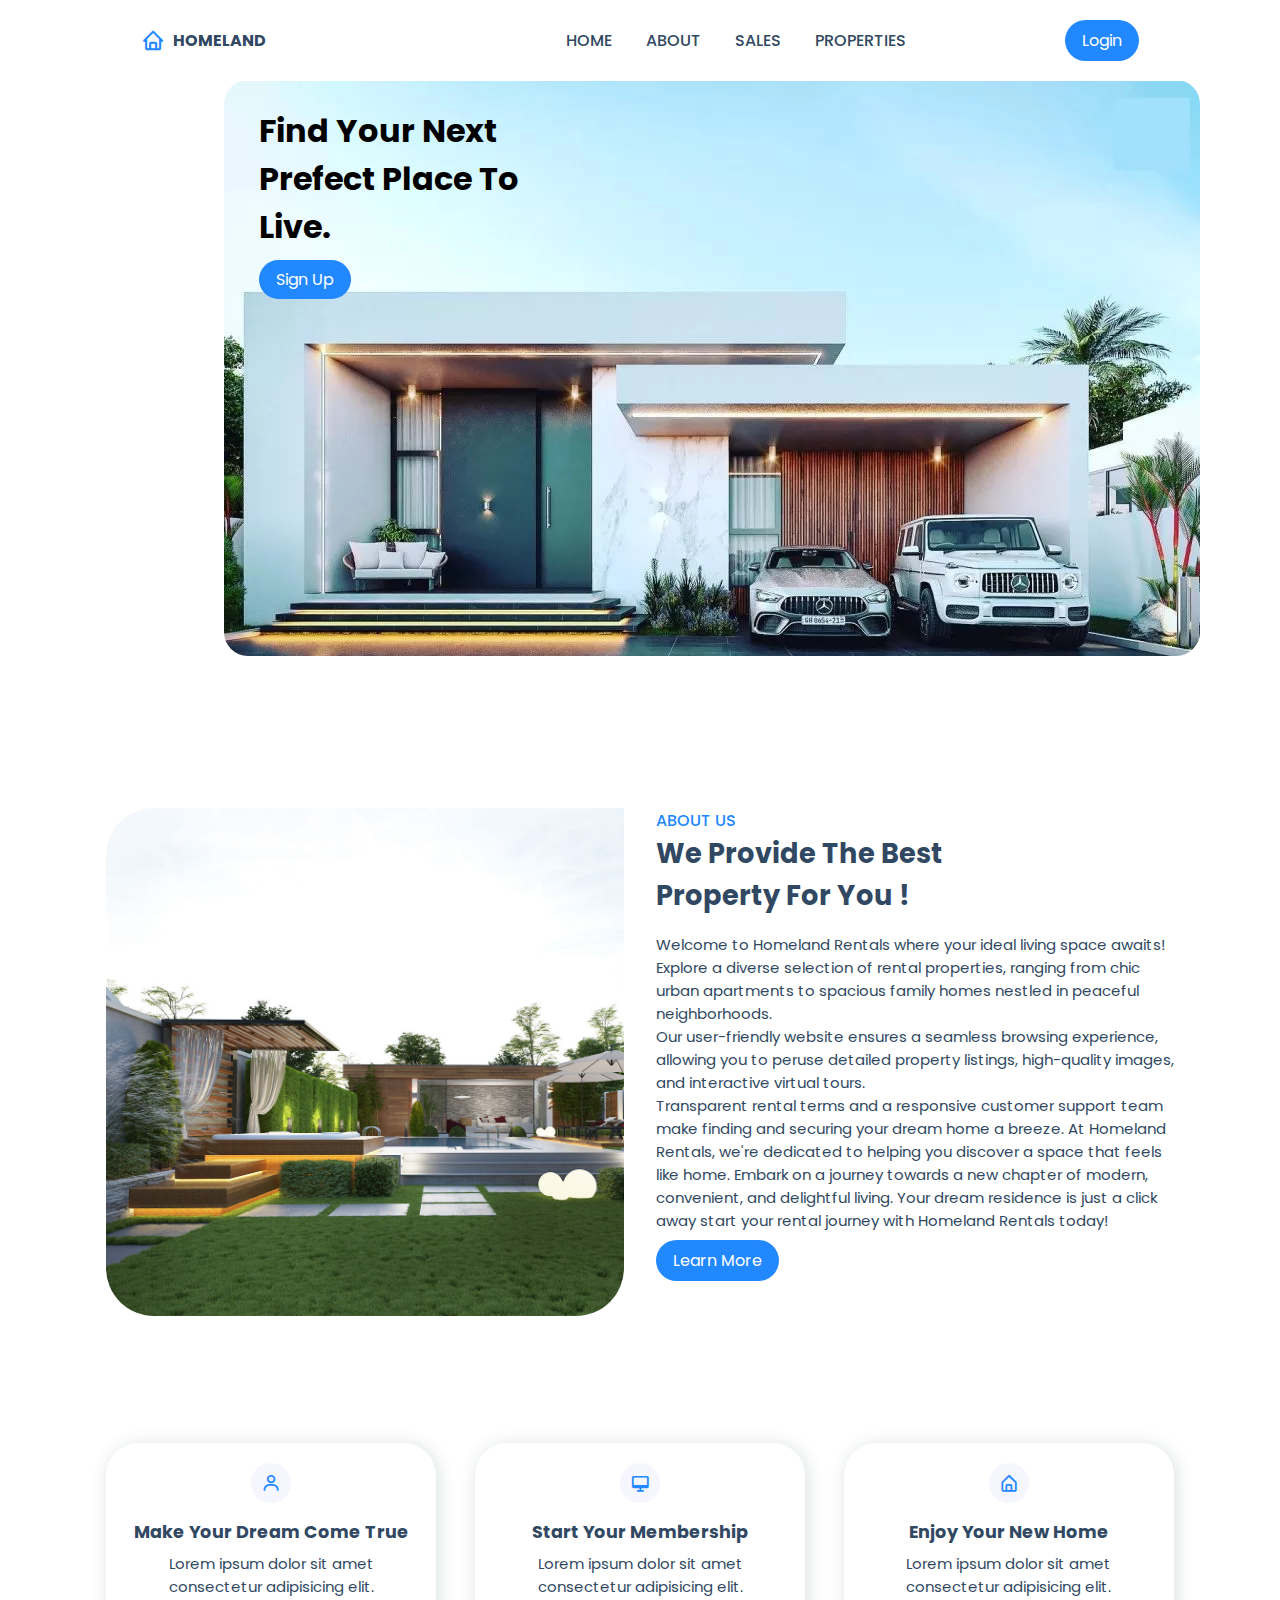
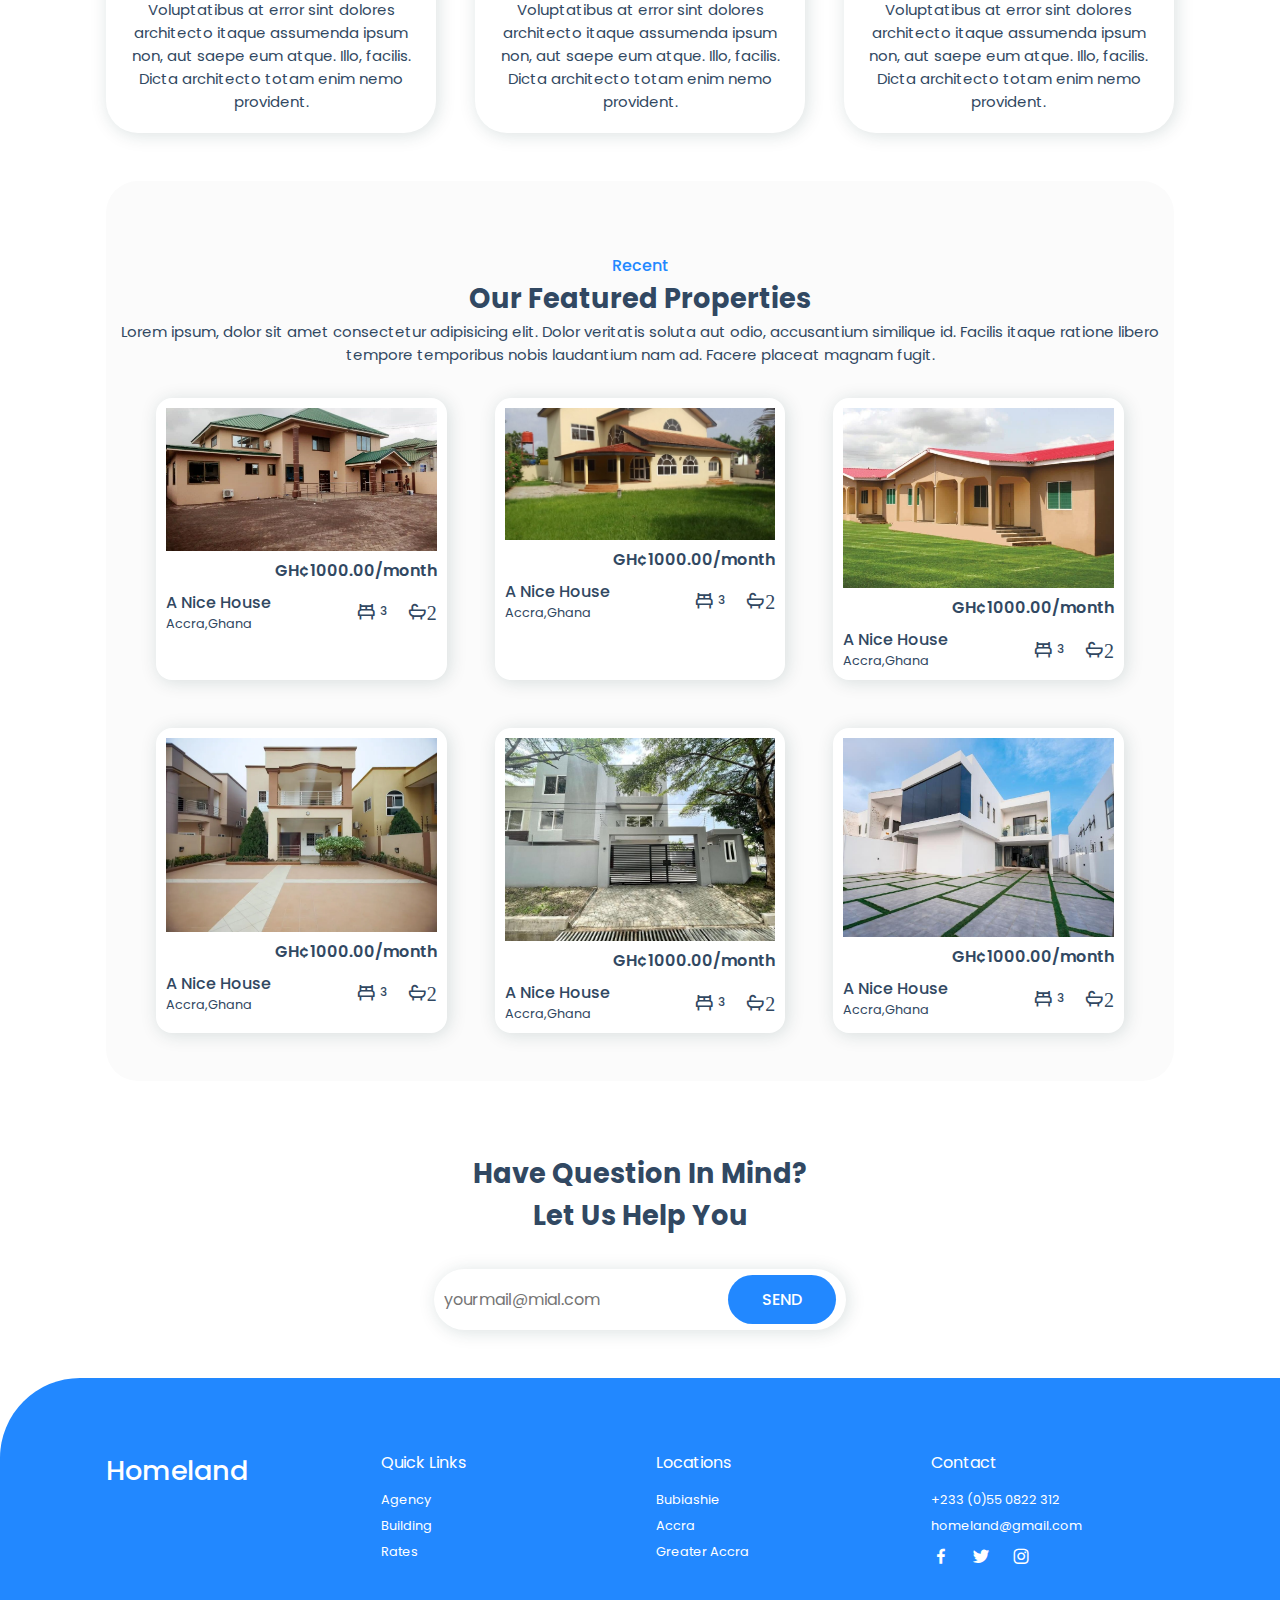
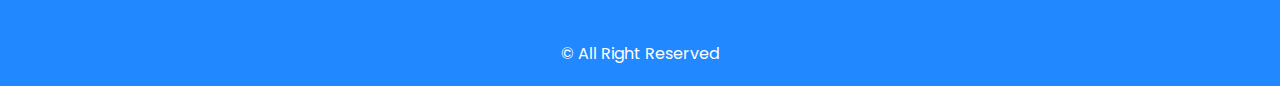
<file: Index.html>
<!DOCTYPE html>
<html lang="en">
    <head>
        <meta charset="utf-8">
        <meta http-equiv="X-UA-Compatible" content="IE=edge">
        <meta name="author" content="width=device-width, initial-scale=1.0">
        <title>Homeland</title>
        <link rel="stylesheet" href="style.css">
        <link rel="stylesheet"
        href="https://cdn.jsdelivr.net/npm/boxicons@latest/css/boxicons.min.css">
        <link rel="icon" href="house.png" type="image/x-icon">
    </head>
    <body>
        <!--Navigation Bar-->
        <header>
            <div class="nav container">
                <!--Logo-->
                <a href="index.html" class="logo"><i class="bx bx-home"></i>Homeland</a>
                <!--Menu Icon-->
                <input type="checkbox" name="" id="menu">
                <label for="menu"><i class="bx bx-menu" id="menu-icon"></i></label>
                <!--Nav List-->
                <ul class="nav-list">
                    <li><a href="#home">Home</a></li>
                    <li><a href="#about">About</a></li>
                    <li><a href="#sales">Sales</a></li>
                    <li><a href="#properties">Properties</a></li>
                </ul>
                <!--Login Button-->
                <a href="login.html" class="login-btn">Login</a>
            </div>
        </header>
        <!--Home-->
        <section class="home container" id="home">
            <div class="home-text">
                <h1>Find Your Next <br>Prefect Place To <br>Live.</h1>
                <a href="sign-up.html" class="sign-up-btn">Sign Up</a>
            </div>
        </section>
        <!--About-->
        <section class="about container" id="about">
            <div class="about-img">
                <img src="images/house_garden.jpg" alt="">
            </div>
            <div class="about-text">
                <span>About Us</span>
                <h2>We Provide The Best <br>Property For You !</h2>
                <p>Welcome to Homeland Rentals where your ideal living space awaits! Explore a diverse selection of rental properties, ranging from chic urban apartments to spacious family homes nestled in peaceful neighborhoods.<br> Our user-friendly website ensures a seamless browsing experience, allowing you to peruse detailed property listings, high-quality images, and interactive virtual tours. <br> Transparent rental terms and a responsive customer support team make finding and securing your dream home a breeze. At Homeland Rentals, we're dedicated to helping you discover a space that feels like home. Embark on a journey towards a new chapter of modern, convenient, and delightful living. Your dream residence is just a click away start your rental journey with Homeland Rentals today!</p>
                <a href="#" class="btn">Learn More</a>
            </div>
        </section>
        <!-- Sales -->
        <section class="sales container" id="sales">
            <!-- Box 1 -->
            <div class="box">
                <i class='bx bx-user'></i>
                <h3>Make Your Dream Come True</h3>
                <p>Lorem ipsum dolor sit amet consectetur adipisicing elit. Voluptatibus at error sint dolores architecto itaque assumenda ipsum non, aut saepe eum atque. Illo, facilis. Dicta architecto totam enim nemo provident.</p>
            </div>
            <!-- Box 2 -->
            <div class="box">
                <i class='bx bx-desktop'></i>
                <h3>Start Your Membership</h3>
                <p>Lorem ipsum dolor sit amet consectetur adipisicing elit. Voluptatibus at error sint dolores architecto itaque assumenda ipsum non, aut saepe eum atque. Illo, facilis. Dicta architecto totam enim nemo provident.</p>
            </div>
            <!-- Box 3 -->
            <div class="box">
                <i class='bx bx-home-alt'></i>
                <h3>Enjoy Your New Home</h3>
                <p>Lorem ipsum dolor sit amet consectetur adipisicing elit. Voluptatibus at error sint dolores architecto itaque assumenda ipsum non, aut saepe eum atque. Illo, facilis. Dicta architecto totam enim nemo provident.</p>
            </div>
        </section>
        <section class="properties container" id="properties">
            <div class="properties-header">
               <span>Recent</span>
               <h2>Our Featured Properties</h2>
               <p>Lorem ipsum, dolor sit amet consectetur adipisicing elit. Dolor veritatis soluta aut odio, accusantium similique id. Facilis itaque ratione libero tempore temporibus nobis laudantium nam ad. Facere placeat magnam fugit.</p>
            </div>
            <div class="properties-container container">
                <!-- Box 1 -->
                <div class="box">
                    <img src="images/rentHouse.jpeg" alt="">
                    <h3>GH&cent;1000.00/month</h3>
                    <di class="content">
                        <div class="text">
                            <h3>A Nice House</h3>
                            <p>Accra,Ghana</p>
                        </div>
                        <div class="icon">
                            <i class='bx bx-bed'><span>3</span></i>
                            <i class="bx bx-bath">2</i>
                        </div>
                    </di>
                </div>
                <!-- Box 2 -->
                <div class="box">
                    <img src="images/rentHouse1.jpeg" alt="">
                    <h3>GH&cent;1000.00/month</h3>
                    <di class="content">
                        <div class="text">
                            <h3>A Nice House</h3>
                            <p>Accra,Ghana</p>
                        </div>
                        <div class="icon">
                            <i class='bx bx-bed'><span>3</span></i>
                            <i class="bx bx-bath">2</i>
                        </div>
                    </di>
                </div>
                <!-- Box 3 -->
                <div class="box">
                    <img src="images/rentHouse2.jpg" alt="">
                    <h3>GH&cent;1000.00/month</h3>
                    <di class="content">
                        <div class="text">
                            <h3>A Nice House</h3>
                            <p>Accra,Ghana</p>
                        </div>
                        <div class="icon">
                            <i class='bx bx-bed'><span>3</span></i>
                            <i class="bx bx-bath">2</i>
                        </div>
                    </di>
                </div>
                <!-- Box 4 -->
                <div class="box">
                    <img src="images/rentHouse3.webp" alt="">
                    <h3>GH&cent;1000.00/month</h3>
                    <di class="content">
                        <div class="text">
                            <h3>A Nice House</h3>
                            <p>Accra,Ghana</p>
                        </div>
                        <div class="icon">
                            <i class='bx bx-bed'><span>3</span></i>
                            <i class="bx bx-bath">2</i>
                        </div>
                    </di>
                </div>
                <!-- Box 5 -->
                <div class="box">
                    <img src="images/rentHouse4.jpeg" alt="">
                    <h3>GH&cent;1000.00/month</h3>
                    <di class="content">
                        <div class="text">
                            <h3>A Nice House</h3>
                            <p>Accra,Ghana</p>
                        </div>
                        <div class="icon">
                            <i class='bx bx-bed'><span>3</span></i>
                            <i class="bx bx-bath">2</i>
                        </div>
                    </di>
                </div>
                <!-- Box 6 -->
                <div class="box">
                    <img src="images/rentHouse5.jpg" alt="">
                    <h3>GH&cent;1000.00/month</h3>
                    <di class="content">
                        <div class="text">
                            <h3>A Nice House</h3>
                            <p>Accra,Ghana</p>
                        </div>
                        <div class="icon">
                            <i class='bx bx-bed'><span>3</span></i>
                            <i class="bx bx-bath">2</i>
                        </div>
                    </di>
                </div>
            </div>
        </section>
        <!--Newsletter-->
        <section class="newsletter container">
            <h2>Have Question In Mind? <br>Let Us Help You</h2>
            <form action="">
                <input type="email" name="" id="email-box" placeholder="yourmail@mial.com" required>
                <input type="submit" value="Send" class="btn">
            </form>
        </section>
        <!--Footer-->
        <section class="footer">
            <div class="footer-container container">
                <h2>Homeland</h2>
                <div class="footer-box">
                    <h3>Quick Links</h3>
                    <a href="#">Agency</a>
                    <a href="#">Building</a>
                    <a href="#">Rates</a>
                </div>
            <div class="footer-box">
                <h3>Locations</h3>
                <a href="#">Bubiashie</a>
                <a href="#">Accra</a>
                <a href="#">Greater Accra</a>
            </div>
            <div class="footer-box">
                <h3>Contact</h3>
                <a href="#">+233 (0)55 0822 312</a>
                <a href="#">homeland@gmail.com</a>
                <div class="social">
                    <a href="#"><i class='bx bxl-facebook'></i></a>
                    <a href="#"><i class='bx bxl-twitter'></i></a>
                    <a href="#"><i class='bx bxl-instagram'></i></a>
                </div>
            </div>
        </div> 
        </section>
        <div class="copyright">
            <p>&copy; All Right Reserved</p>
        </div>
    </body>
</html>
</file>
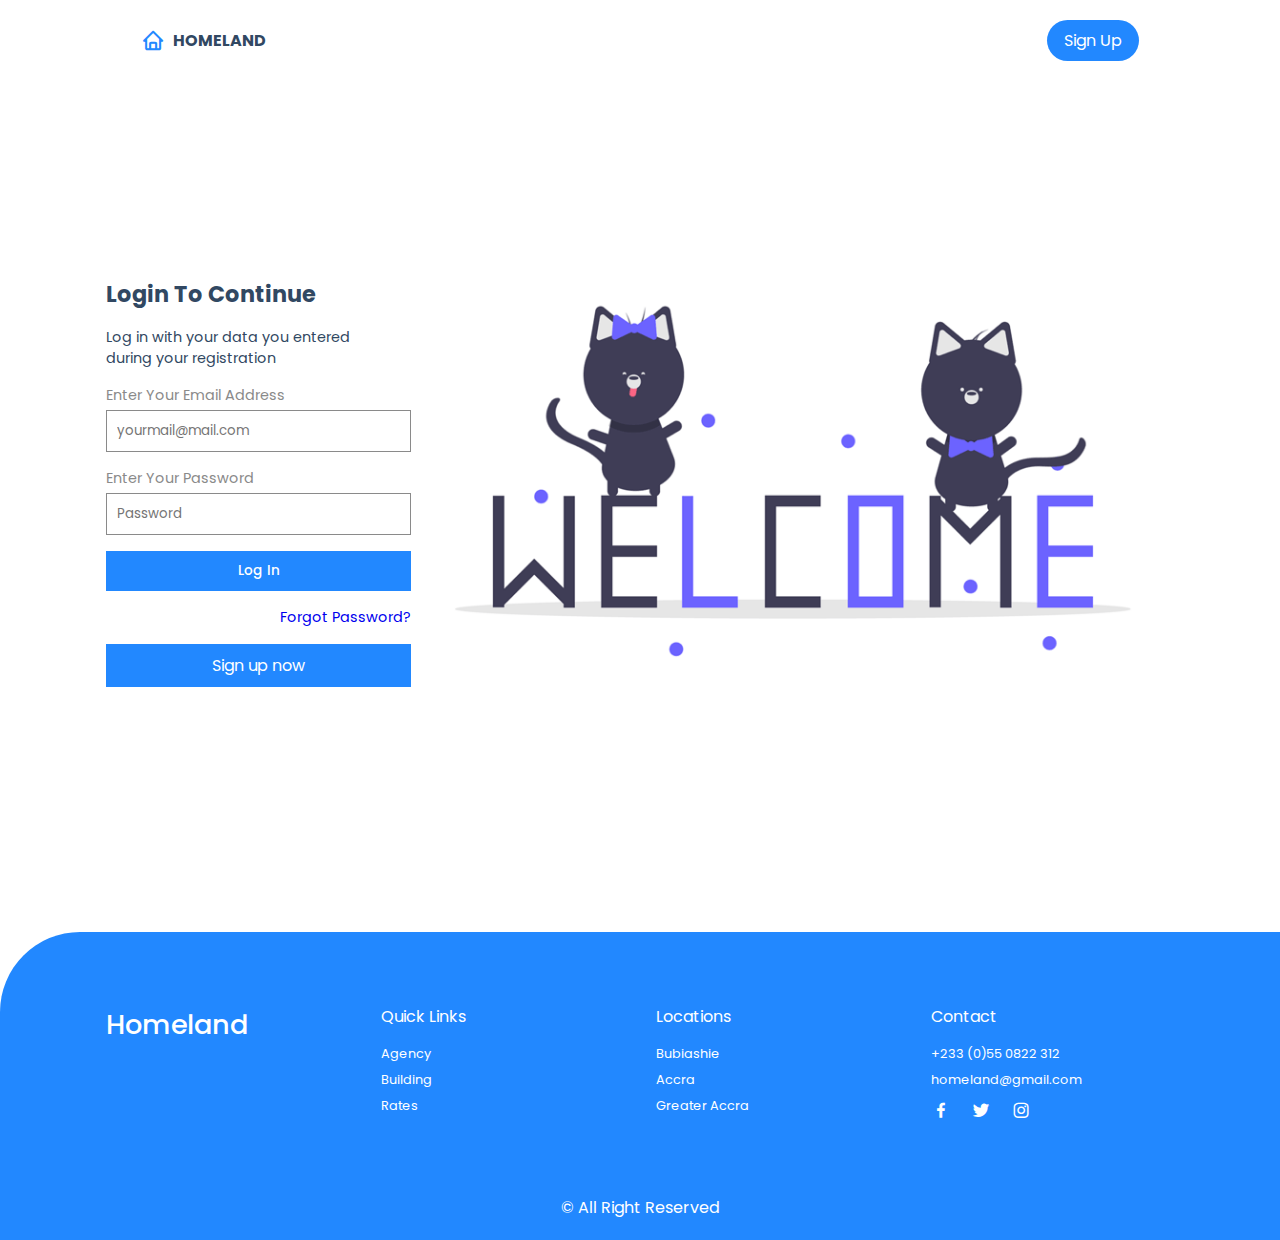
<file: login.html>
<!DOCTYPE html>
<html lang="en">
    <head>
        <meta charset="utf-8">
        <meta http-equiv="X-UA-Compatible" content="IE=edge">
        <meta name="author" content="width=device-width, initial-scale=1.0">
        <title>Homeland: Log In</title>
        <link rel="stylesheet" href="style.css">
        <link rel="stylesheet"
        href="https://cdn.jsdelivr.net/npm/boxicons@latest/css/boxicons.min.css">
        <link rel="icon" href="house.png" type="image/x-icon">
    </head>
    <body>
        <!--Navigation Bar-->
        <header>
            <div class="nav container">
                <!--Logo-->
                <a href="index.html" class="logo"><i class="bx bx-home"></i>Homeland</a>
                
                <!--Login Button-->
                <a href="sign-up.html" class="login-btn">Sign Up</a>
            </div>
        </header>
        <!--Log In-->
        <div class="login container">
            <div class="login-container">
                <h2>Login To Continue</h2>
                <p>Log in with your data you entered <br>during your registration</p>
                <!-- Login Form -->
                <form action="">
                    <span>Enter Your Email Address</span>
                    <input type="email" name="" id="" placeholder="yourmail@mail.com" required>
                    <span>Enter Your Password</span>
                    <input type="password" name="" id="" placeholder="Password" required>
                    <input type="submit" value="Log In" class="button">
                    <a href="#">Forgot Password?</a>
                </form>
                <a href="sign-up.html" class="btn">Sign up now</a>
            </div>
            <!-- Log In Image-->
            <div class="login-image">
                <img src="login1.gif" alt="">
            </div>
        </div>
        <!--Footer-->
        <section class="footer">
            <div class="footer-container container">
                <h2>Homeland</h2>
                <div class="footer-box">
                    <h3>Quick Links</h3>
                    <a href="#">Agency</a>
                    <a href="#">Building</a>
                    <a href="#">Rates</a>
                </div>
            <div class="footer-box">
                <h3>Locations</h3>
                <a href="#">Bubiashie</a>
                <a href="#">Accra</a>
                <a href="#">Greater Accra</a>
            </div>
            <div class="footer-box">
                <h3>Contact</h3>
                <a href="#">+233 (0)55 0822 312</a>
                <a href="#">homeland@gmail.com</a>
                <div class="social">
                    <a href="#"><i class='bx bxl-facebook'></i></a>
                    <a href="#"><i class='bx bxl-twitter'></i></a>
                    <a href="#"><i class='bx bxl-instagram'></i></a>
                </div>
            </div>
        </div> 
        </section>
        <div class="copyright">
            <p>&copy; All Right Reserved</p>
        </div>
    </body>
</html>
</file>
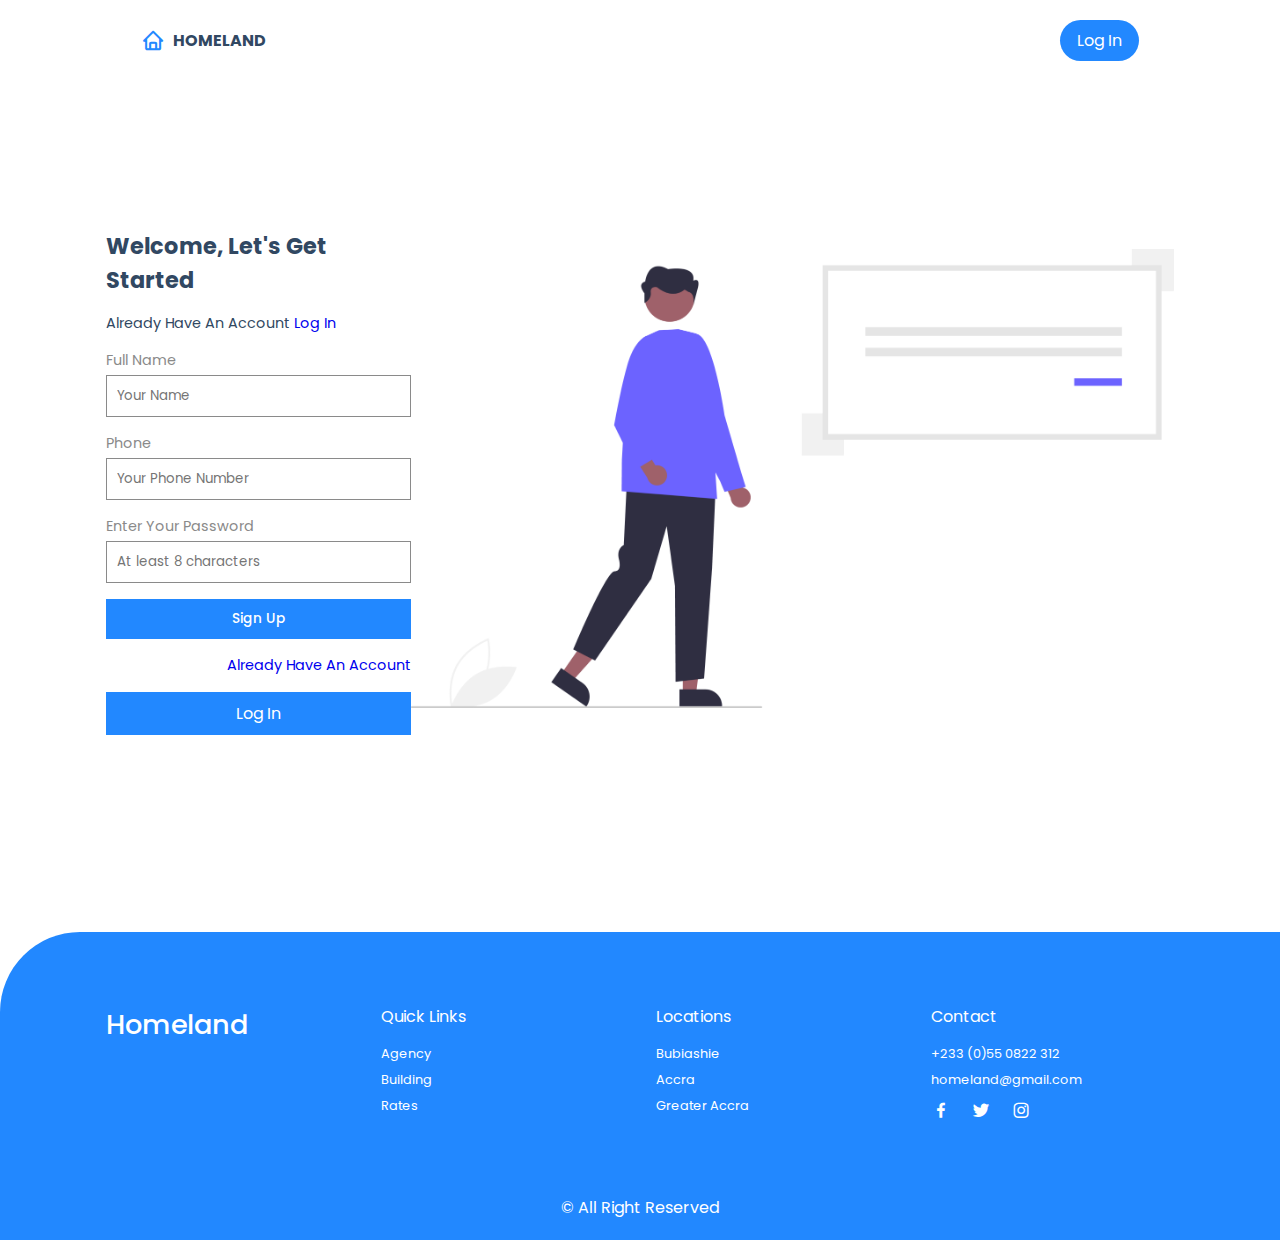
<file: sign-up.html>
<!DOCTYPE html>
<html lang="en">
    <head>
        <meta charset="utf-8">
        <meta http-equiv="X-UA-Compatible" content="IE=edge">
        <meta name="author" content="width=device-width, initial-scale=1.0">
        <title>Homeland: Sign Up</title>
        <link rel="stylesheet" href="style.css">
        <link rel="stylesheet"
        href="https://cdn.jsdelivr.net/npm/boxicons@latest/css/boxicons.min.css">
        <link rel="icon" href="house.png" type="image/x-icon">
    </head>
    <body>
        <!--Navigation Bar-->
        <header>
            <div class="nav container">
                <!--Logo-->
                <a href="index.html" class="logo"><i class="bx bx-home"></i>Homeland</a>
                
                <!--Login Button-->
                <a href="login.html" class="login-btn">Log In</a>
            </div>
        </header>
        <!--Sign Up-->
        <div class="login container">
            <div class="login-container">
                <h2>Welcome, Let's Get Started</h2>
                <p>Already Have An Account <a href="login.html">Log In</a></p>
                <!-- Login Form -->
                <form action="">
                    <span>Full Name</span>
                    <input type="text" name="" id="" placeholder="Your Name" required>
                    <span>Phone</span>
                    <input type="tel" name="" id="" placeholder="Your Phone Number" required>
                    <span>Enter Your Password</span>
                    <input type="password" name="" id="" placeholder="At least 8 characters" required>
                    <input type="submit" value="Sign Up" class="button">
                    <a href="login.html">Already Have An Account</a>
                </form>
                <a href="login.html" class="btn">Log In</a>
            </div>
            <!-- Log In Image-->
            <div class="login-image">
                <img src="signupImages/signup1.png" alt="">
            </div>
        </div>
        <!--Footer-->
        <section class="footer">
            <div class="footer-container container">
                <h2>Homeland</h2>
                <div class="footer-box">
                    <h3>Quick Links</h3>
                    <a href="#">Agency</a>
                    <a href="#">Building</a>
                    <a href="#">Rates</a>
                </div>
            <div class="footer-box">
                <h3>Locations</h3>
                <a href="#">Bubiashie</a>
                <a href="#">Accra</a>
                <a href="#">Greater Accra</a>
            </div>
            <div class="footer-box">
                <h3>Contact</h3>
                <a href="#">+233 (0)55 0822 312</a>
                <a href="#">homeland@gmail.com</a>
                <div class="social">
                    <a href="#"><i class='bx bxl-facebook'></i></a>
                    <a href="#"><i class='bx bxl-twitter'></i></a>
                    <a href="#"><i class='bx bxl-instagram'></i></a>
                </div>
            </div>
        </div> 
        </section>
        <div class="copyright">
            <p>&copy; All Right Reserved</p>
        </div>
    </body>
</html>
</file>
<file: style.css>
/* Google Fonts */
@import url('https://fonts.googleapis.com/css2?family=Poppins:ital,wght@0,500;1,200;1,800&display=swap');
* {
    font-family: Poppins, sans-serif;
    margin: 0;
    padding: 0;
    box-sizing: border-box;
    scroll-behavior: smooth;
    scroll-padding-top: 4rem;
    list-style: none;
    text-decoration: none;
}

/* Variables */
:root{
    --main-color: #2288ff;
    --second-color: #192f6a;
    --text-color: #314862;
    --bg-color: #fff;

/* Box Shadow */
    --box-shadow: 2px 2px 18px rgb(14 52 54 / 15%);
}
img{
 width: 100%;   
}
body{
    color: var(--text-color);
}
section{
    padding: 4.5rem 0 3rem;

}
.container{
    max-width: 1068px;
    margin-left: auto;
    margin-right: auto;
}
header{
    display: block;
    width: 100%;
    background: var(--bg-color);
    position: fixed;
    top: 0;
    left: 0;
    z-index: 100;
}
.nav{
    display: flex;
    align-items: center;
    justify-content: space-between;
    padding: 20px 35px;
}
.logo{
    display: flex;
    align-items: center;
    column-gap: 0.5rem;
    font-size: 1rem;
    font-weight: 700;
    color: var(--text-color);
    text-transform: uppercase;
}
.logo .bx{
    font-size: 24px;
    color: var(--main-color);
}
.nav-list{
    display: flex;
}
.nav-list a{
    padding: 8px 17px;
    color: var(--text-color);
    font-size: 1rem;
    text-transform: uppercase;
    font-weight: 500;
}
.nav-list a:hover{
    color: var(--main-color);
}
#menu-icon{
    font-size: 24px;
    cursor: pointer;
    display: none;
}
#menu{
    display: none;
}
.login-btn{
    padding: 8px 17px;
    background: var(--main-color);
    color: var(--bg-color);
    border-radius: 5rem;
}
.login-btn:hover{
    background: #3492fd;
}
.sign-up-btn{
    padding: 8px 17px;
    background: var(--main-color);
    color: var(--bg-color);
    border-radius: 5rem;
}
.sign-up-btn:hover{
    background: #3492fd;
}
.home{
    margin: 5rem;
    margin-left: 14rem;
    background: url(images/background.webp);
    background-repeat: no-repeat;
    background-size: cover;
    background-position: center;
    height: 576px;
    border-radius: 1.5rem;
    display: flex;
    align-items: center;
}
.home-text{
    padding-left: 35px;
    padding-bottom: 37%;
}
.home-text h1{
    color: black;
    font-size: 2rem;
    margin-bottom: 1rem;
}
.about{
    display: grid;
    grid-template-columns: repeat(auto-fit, minmax(18rem, auto));
    gap: 2rem;
}
.btn{
    padding: 9px 17px;
    background: var(--main-color);
    color: var(--bg-color);
    border-radius: 5rem;
}
.btn:hover{
    background: #3492fd;
}
.about-img img{
    border-radius: 3rem 0 3rem 3rem;
}
.about-text span{
    font-size: 1rem;
    text-transform: uppercase;
    font-weight: 500;
    color: var(--main-color);
}
.about-text h2{
    font-size: 1.7rem;
}
.about-text p{
    font-size: 0.938rem;
    margin: 1rem 0 1rem;
}
.sales{
    display: grid;
    grid-template-columns: repeat(auto-fit, minmax(240px, auto));
    gap: 2.4rem;
}
.sales .box{
    padding: 20px;
    background: var(--bg-color);
    box-shadow: var(--box-shadow);
    text-align: center;
    border-radius: 2rem;
}
.sales .box:hover{
    background: var(--main-color);
    color: var(--bg-color);
    transition: 0.4s all linear;
}
.sales .box .bx{
    padding: 10px;
    border-radius: 50%;
    background: #f6f6fe;
    color: var(--main-color);
    font-size: 20px;
}
.sales .box h3{
    font-size: 1.1rem;
    margin: 1rem 0 0.4rem;
}
.sales .box p{
    font-size: 00.938rem;
}
.properties-header{
    text-align: center;
    margin-bottom: 2rem;
}
.properties-header span{
    font-weight: 500;
    color: var(--main-color);
}
.properties-header h2{
    font-size: 1.7rem;
}
.properties-header p{
    font-size: 0.938rem;
}
.properties{
    background: #fbfbfb;
    border-radius: 2rem;
}
.properties-container{
    display: grid;
    grid-template-columns: repeat(auto-fit, minmax(240px, auto));
    gap: 3rem;
    padding: 0 50px;   
}
.properties-container .box{
    background: var(--bg-color);
    padding: 10px;
    border-radius: 1rem;
    box-shadow: var(--box-shadow);
}
.properties-container .box:hover{
    transform: translate(-10px);
    transition: 0.5s;
}
.properties-container .box .img{
    border-radius: 1rem;
    height: 220px;
    object-fit: cover;
    object-position: center;
}
.properties-container .box h3{
    font-size: 1rem;
    font-weight: 600;
    float: right;   
}
.properties-container .box .content{
    display: flex;
    justify-content: space-between;
    margin-top: 2rem;
}
.properties-container .box .text h3{
    font-weight: 500;
}
.properties-container .box .text p{
    font-size: 0.8rem;
}
.properties-container .box .content .icon{
    display: flex;
    align-items: center;
    column-gap: 1rem;
}
.properties-container .box .content .bx{
    display: flex;
    align-items: center;
    font-size: 20px;
}
.properties-container .box .content .icon span{
    font-size: 12px;
    font-weight: 500;
    margin: 4px;
}
.newsletter{
    display: flex;
    flex-direction: column;
    align-items: center;
    row-gap: 2rem;
    text-align: center;
}
.newsletter h2{
    font-size: 1.7rem;
}
.newsletter form{
 background: var(--bg-color);
 box-shadow: var(--box-shadow);
 padding: 6px 10px;
 border-radius: 5rem;   
}
.newsletter form input{
    border: none;
    outline: none;
    font-size: 1rem;
}
.newsletter #email-box{
    width: 280px;
}
.newsletter .btn{
    padding: 12px 34px;
    font-weight: 500;
    text-transform: uppercase;
}
.footer{
    background: var(--main-color);
    color: var(--bg-color);
    border-radius: 5rem 0 0 0;
}
.footer-container{
    display: grid;
    grid-template-columns: repeat(auto-fit, minmax(240px, auto));
    gap: 2rem;
}
.footer-container h2{
    font-size: 1.7rem;
    font-weight: 500;
}
.footer-box{
    display: flex;
    flex-direction: column;
}
.footer-box h3{
    margin-bottom: 1rem;
    font-size: 1rem;
    font-weight: 400;
}
.footer-box a{
    font-size: 0.8rem;
    color: var(--bg-color);
    font-weight: 400;
    margin-bottom: 0.5rem;
}
.footer-box a:hover{
    color: var(--text-color);
}
.social a{
    font-size: 20px;
    margin-right: 1rem;
}
.social a:hover{
    color: var(--second-color);
}
.copyright{
    padding: 20px;
    text-align: center;
    color: var(--bg-color);
    background: var(--main-color);
}
/* Log In */
.login{
    display: grid;
    grid-template-columns: 0.4fr 1fr;
    align-items: center;
    min-height: 100vh;
    margin-top: 2rem;
}
.login-container{
    display: flex;
    flex-direction: column;
    row-gap: 1rem;
}
.login-container h2{
    font-size: 1.4rem;
}
.login-container p{
    font-size: 0.9rem;
}
.login-container form{
    display: flex;
    flex-direction: column;
}
.login-container form span{
    font-size: 0.9rem;
    color: #8a8a8a;
    margin-bottom: 4px;
}
.login-container form input{
    border: 1px solid #8a8a8a;
    outline: none;
    padding: 10px;
    margin-bottom: 1rem;
    background: var(--bg-color);
}
.login-container form .button{
    outline: none;
    border: none;
    background: var(--main-color);
    color: var(--bg-color);
    font-size: 0.85rem;
    font-weight: 500;
}
.login-container form .button:hover{
    background: #3492fd;
}
.login-container form a{
    font-size: 0.9rem;
    text-align: right;
}
.login-container .btn{
    border-radius: 0;
    text-align: center;
}
/* Making Web Responsive */
 @media(max-width: 1080px){
    .container{
        margin-left: 1rem;
        margin-right: 1rem;
    }
}
@media(max-width: 880px){
    .section{
        padding: 4rem 0 3rem;
    }
    .properties-container{
        grid-template-columns: repeat(auto-fit, minmax(200px, auto));
        gap: 1rem;
        padding: 0 10px;
    }
    .footer-container{
        grid-template-columns: repeat(auto-fit, minmax(200px, auto));
        gap: 1rem;
    }
    .login{
        grid-template-columns: 0.6fr 1fr;
    }
}/*
@media(max-width: 768px){
    .nav{
        padding: 10px 0;
    }
    #menu-icon{
        display: initial;
    }
    .nav-list{
        position: absolute;
        top: 100%;
        right: 0;
        left: 0;
        display: flex;
        flex-direction: column;
        background: var(--second-color);
        text-align: center;
        clip-path: circle(0% at 100% 1%);
        transition: 0.6s;
    }
    .nav-list a{
        padding: 20px;
        display: block;
        margin: 1rem;
        color: var(--bg-color);
    }
    .nav-list a:hover{
        background: var(--main-color);
        color: var(--bg-color);
        transition: 0.2s;
    }
    #menu:checked ~ .nav-list{
        clip-path: circle(144% at 100% 1%);
    }
} */
</file>
